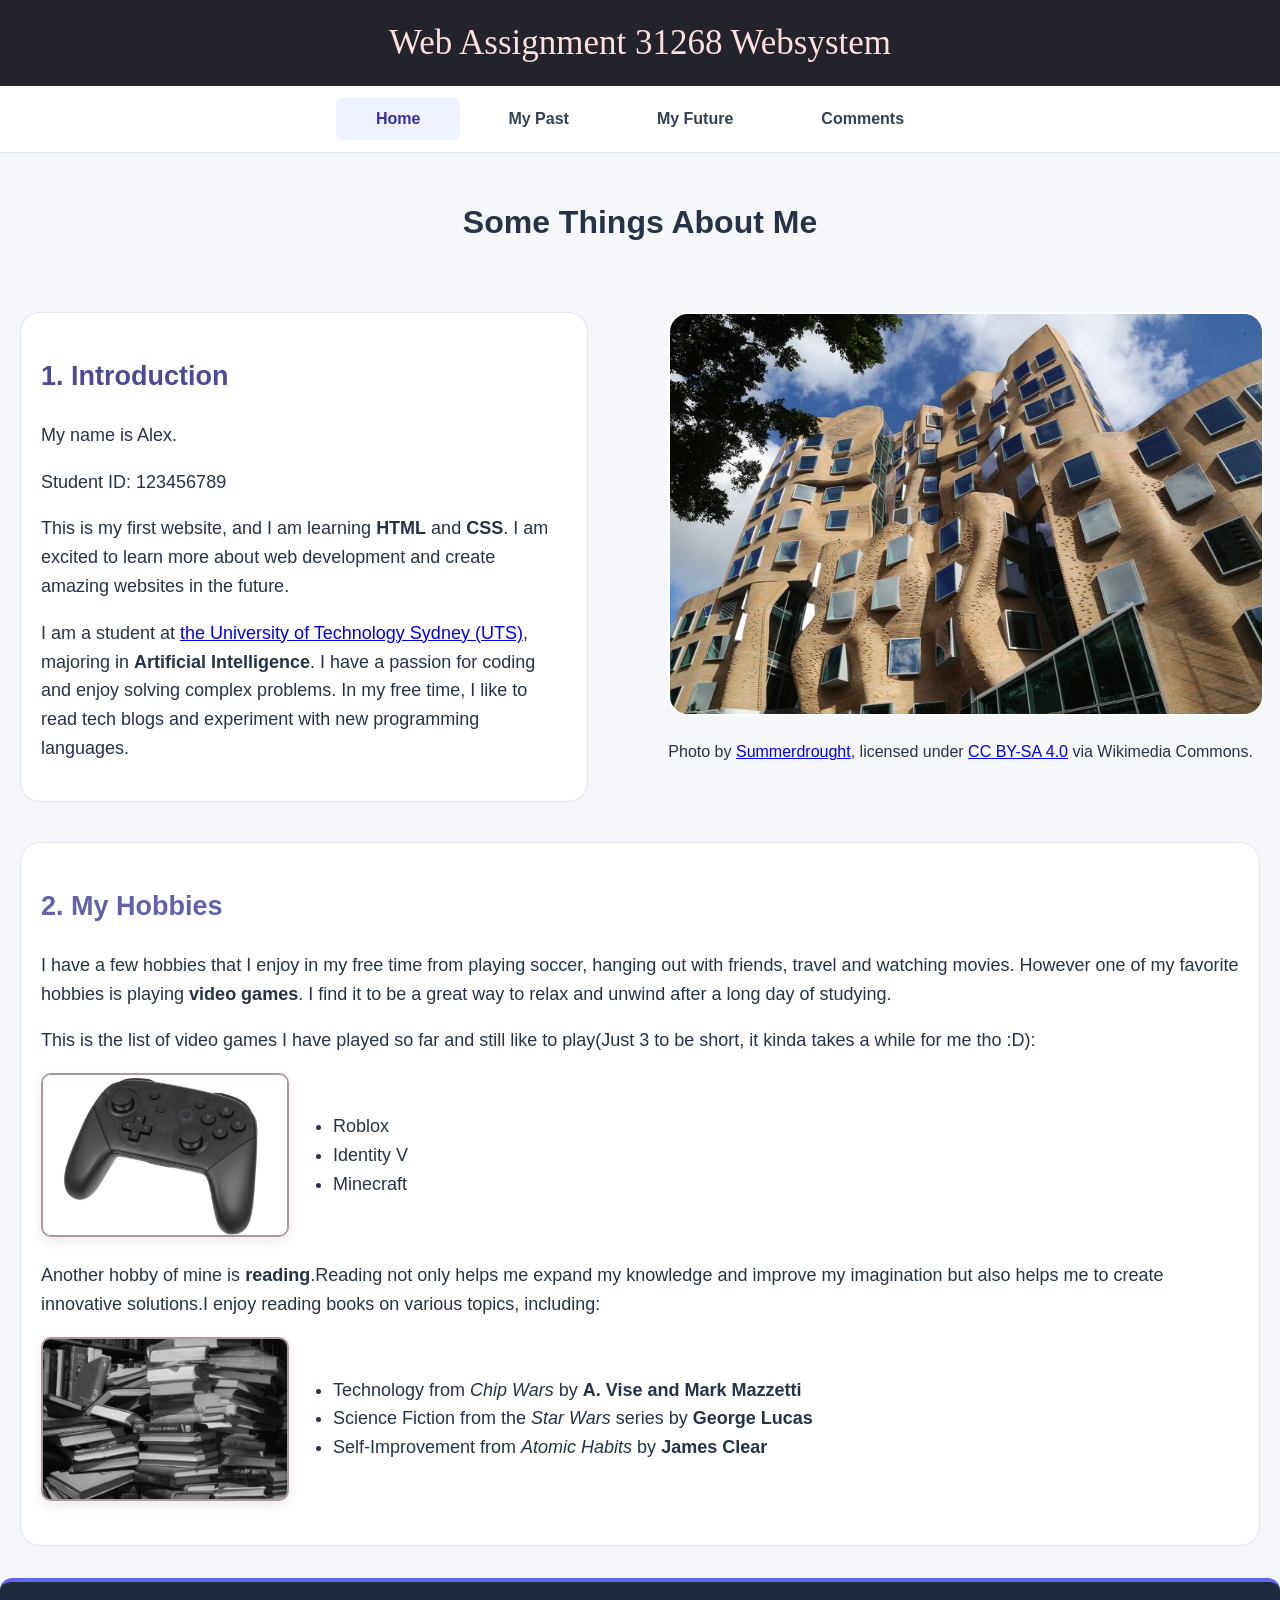
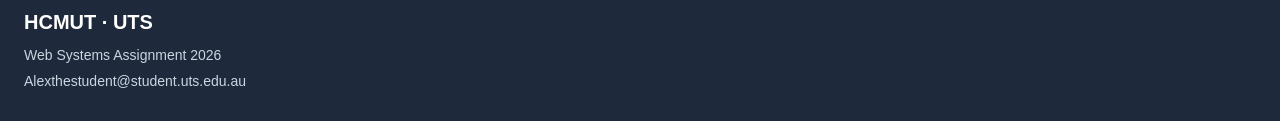
<file: index.html>
<!DOCTYPE html>
<html lang="en">

<head>
    <meta charset="UTF-8">
    <meta name="viewport" content="width=device-width, initial-scale=1.0">
    <link rel="stylesheet" href="websystems.css">
    <title>About Me | Alex</title>
</head>


<body>
    <header>Web Assignment 31268 Websystem</header>
    <nav>
        <a href="index.html" class="current-page">Home</a>
        <a href="past.html">My Past</a>
        <a href="future.html">My Future</a>
        <a href="comments.html">Comments</a>
    </nav>
    <main>
        <h1>Some Things About Me</h1>
        <div class="intro-layout">
            <section id="Introduction">
                <h2>1. Introduction</h2>
                <p>My name is Alex.</p>
                <p>Student ID: 123456789</p>
                <p>This is my first website, and I am learning <strong>HTML</strong> and <strong>CSS</strong>. I am
                    excited to learn more about web development and create amazing websites in the future.</p>
                <p>I am a student at <a href="https://www.uts.edu.au/" target="_blank" rel="noopener noreferrer">the
                        University of Technology Sydney (UTS)</a>, majoring in <strong>Artificial Intelligence</strong>.
                    I have a passion for coding and enjoy solving complex problems. In my free time, I like to read tech
                    blogs and experiment with new programming languages.</p>
            </section>
            <section id="image">
                <img src="image/uts-campus.jpg" width="480" height="320"
                    alt="Dr Chau Chak Wing Building at UTS">
                <p>Photo by <a
                        href="https://commons.wikimedia.org/wiki/File:Dr_Chau_Chak_Wing_Building_7906.jpg">Summerdrought</a>,
                    licensed under <a href="https://creativecommons.org/licenses/by-sa/4.0/">CC BY-SA 4.0</a> via
                    Wikimedia Commons.</p>
            </section>
        </div>
        <section id="hobbies">
            <h2>2. My Hobbies</h2>
            <p>I have a few hobbies that I enjoy in my free time from playing soccer, hanging out with friends, travel
                and watching movies. However one of my favorite hobbies is playing <strong>video games</strong>. I find
                it to be a great way to relax and unwind after a long day of studying.</p>
            <p> This is the list of video games I have played so far and still like to play(Just 3 to be short, it kinda
                takes a while for me tho :D):</p>
            <div class="hobby-list">
                <div class="hobby-image">
                    <img src="image/game-controller.jpg" width="300" height="233"
                        alt="Video game controller">
                </div>
                <ul>
                    <li>Roblox</li>
                    <li>Identity V</li>
                    <li>Minecraft</li>
                </ul>
            </div>
            <p>Another hobby of mine is <strong>reading</strong>.Reading not only helps me expand my knowledge and
                improve my imagination but also helps me to create innovative solutions.I enjoy reading books on various
                topics, including:</p>
            <div class="hobby-list">
                <div class="hobby-image">
                    <img src="image/books-stack.jpg" width="300" height="400"
                        alt="A stack of books">
                </div>
                <ul>
                    <li>Technology from <em>Chip Wars</em> by <strong>A. Vise and Mark Mazzetti</strong></li>
                    <li>Science Fiction from the <em>Star Wars</em> series by <strong>George Lucas</strong></li>
                    <li>Self-Improvement from <em>Atomic Habits</em> by <strong>James Clear</strong></li>
                </ul>
            </div>
        </section>
    </main>
    <footer id="footer">
        <h2>HCMUT · UTS</h2>
        <p>Web Systems Assignment 2026</p>
        <p>Alexthestudent@student.uts.edu.au</p>
    </footer>
</body>

</html>
</file>
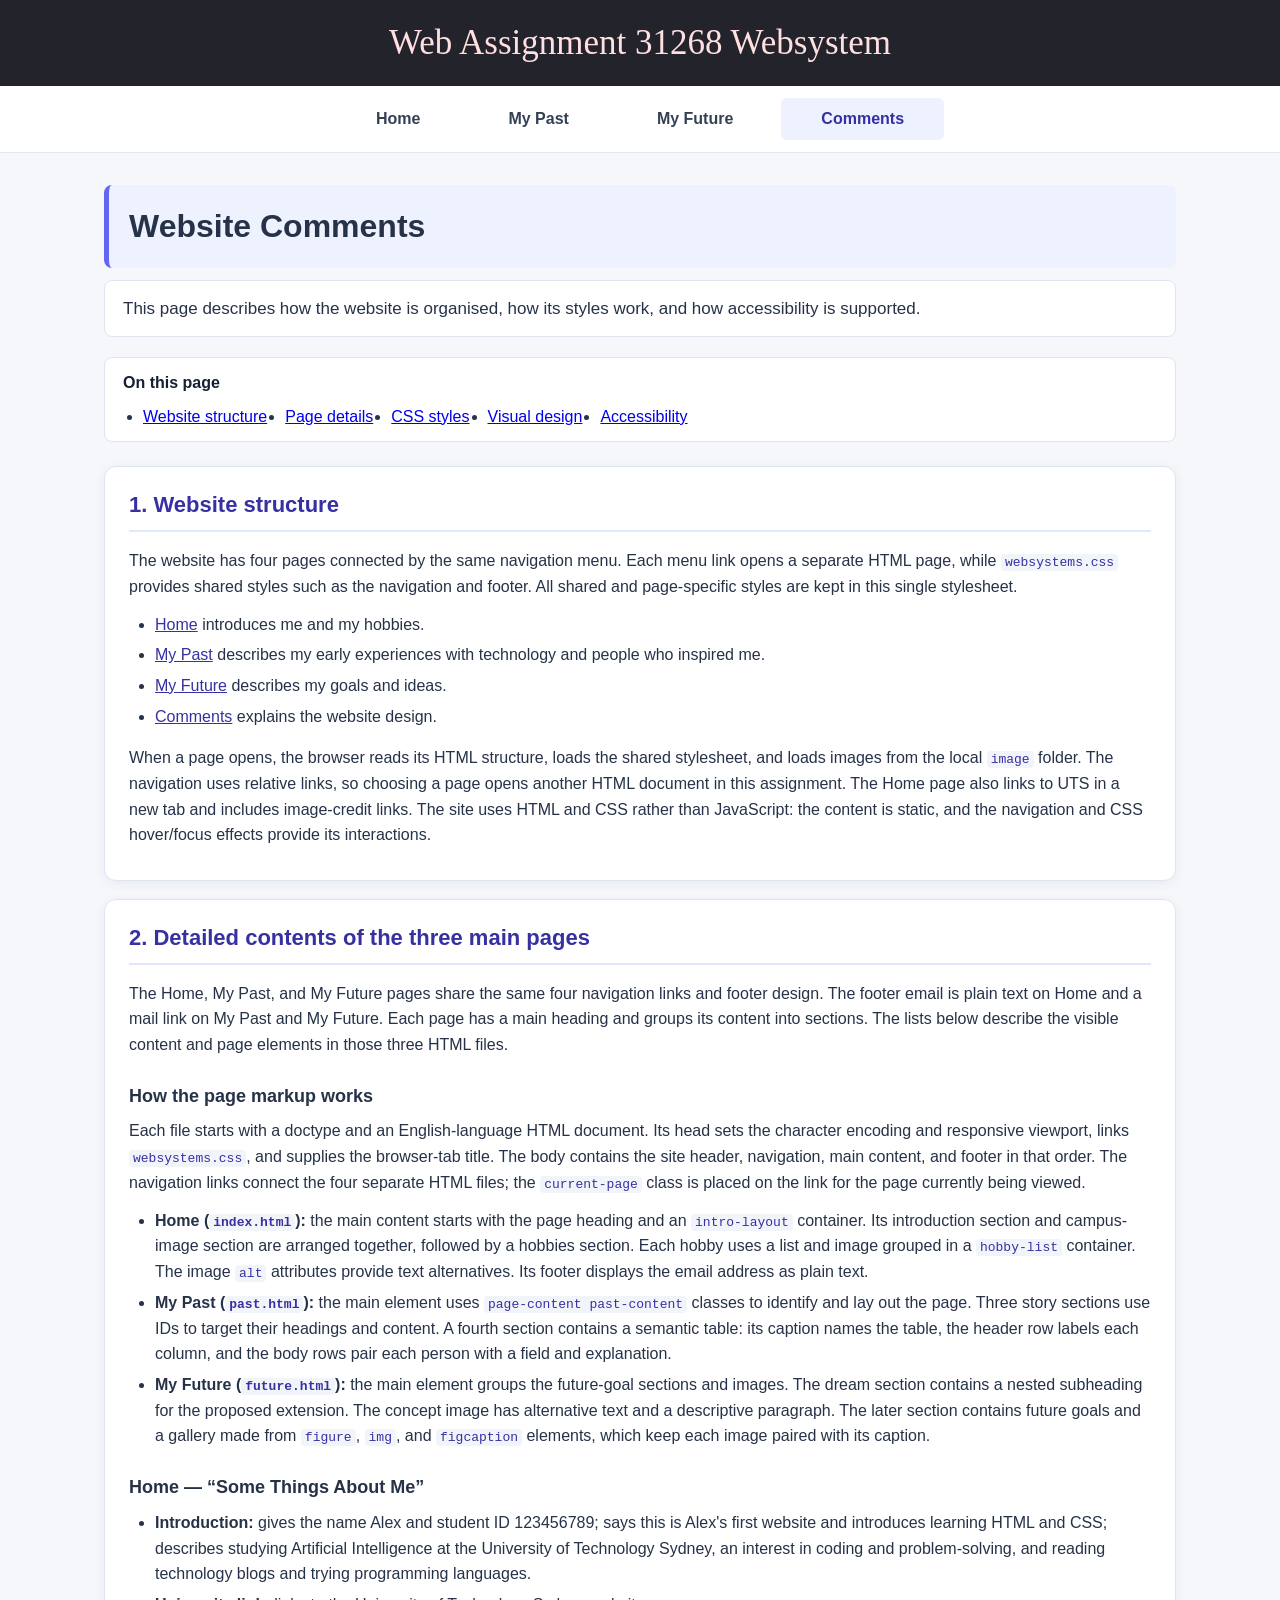
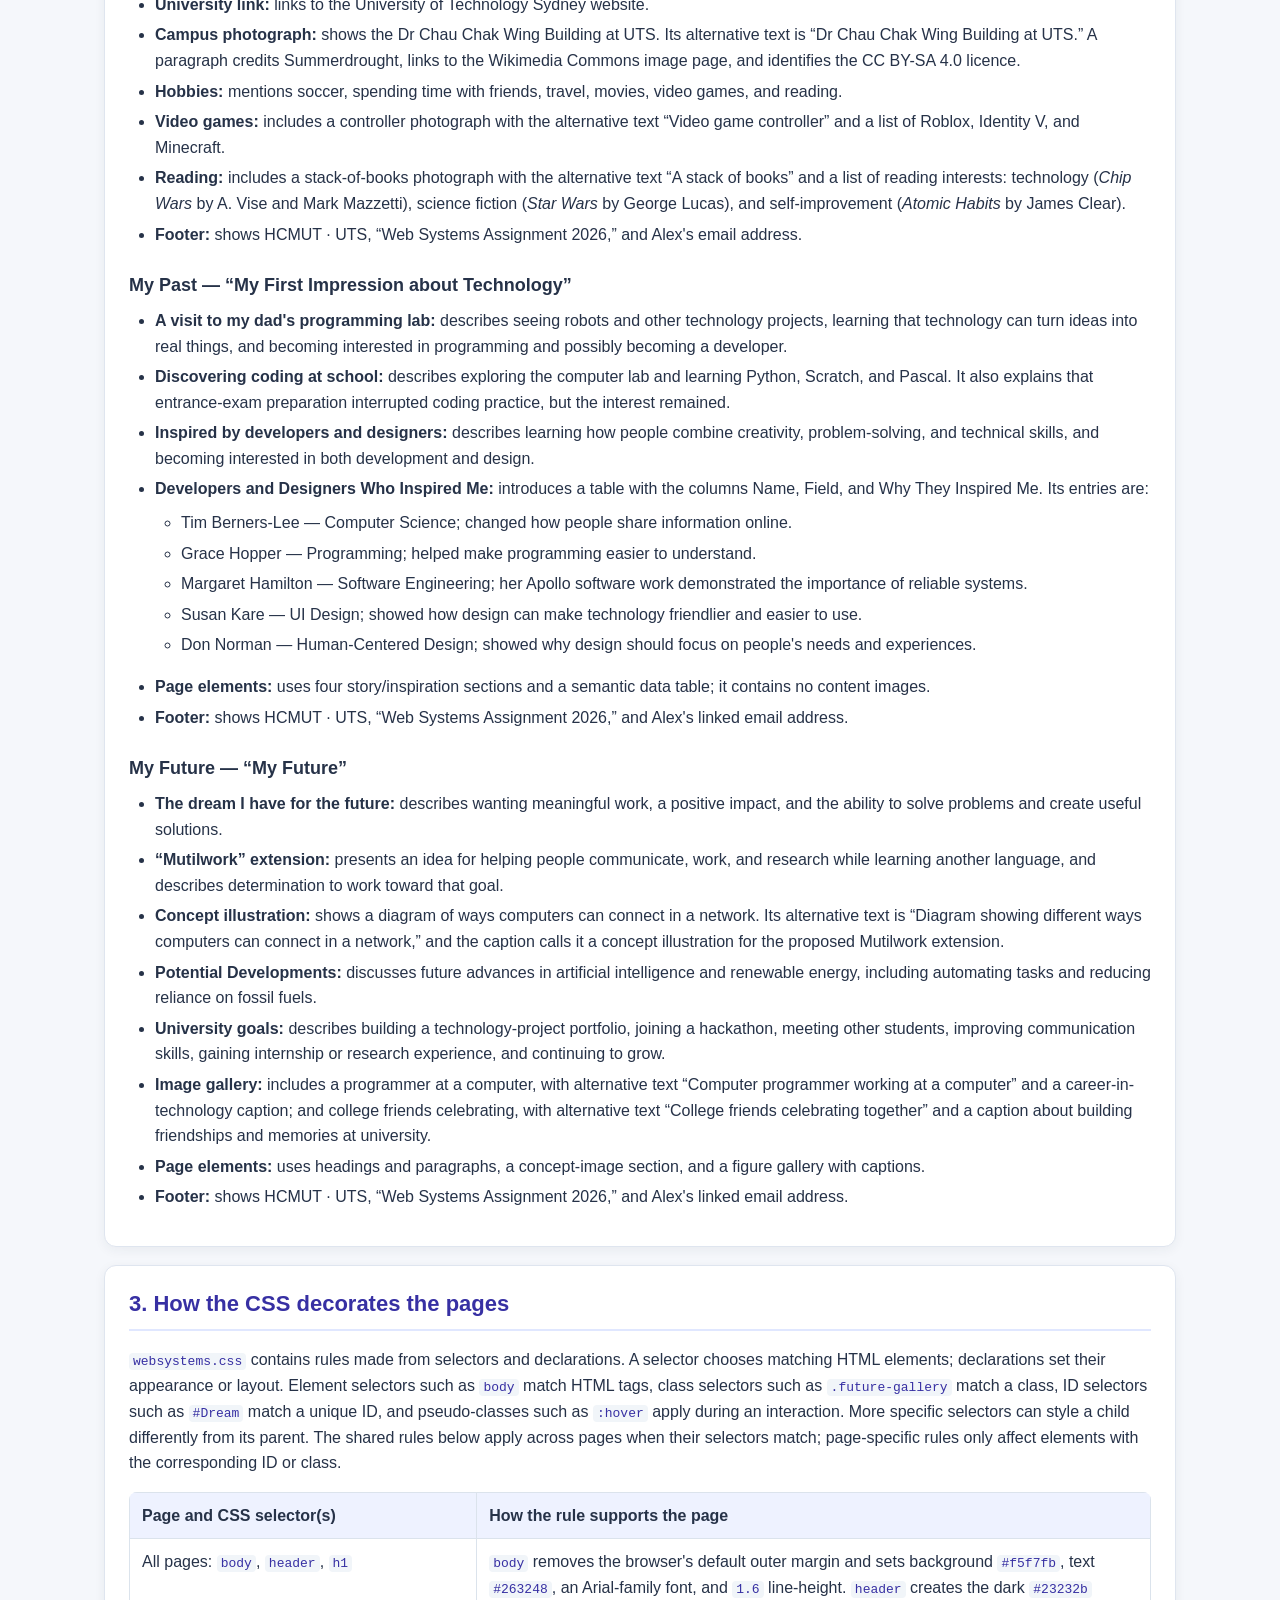
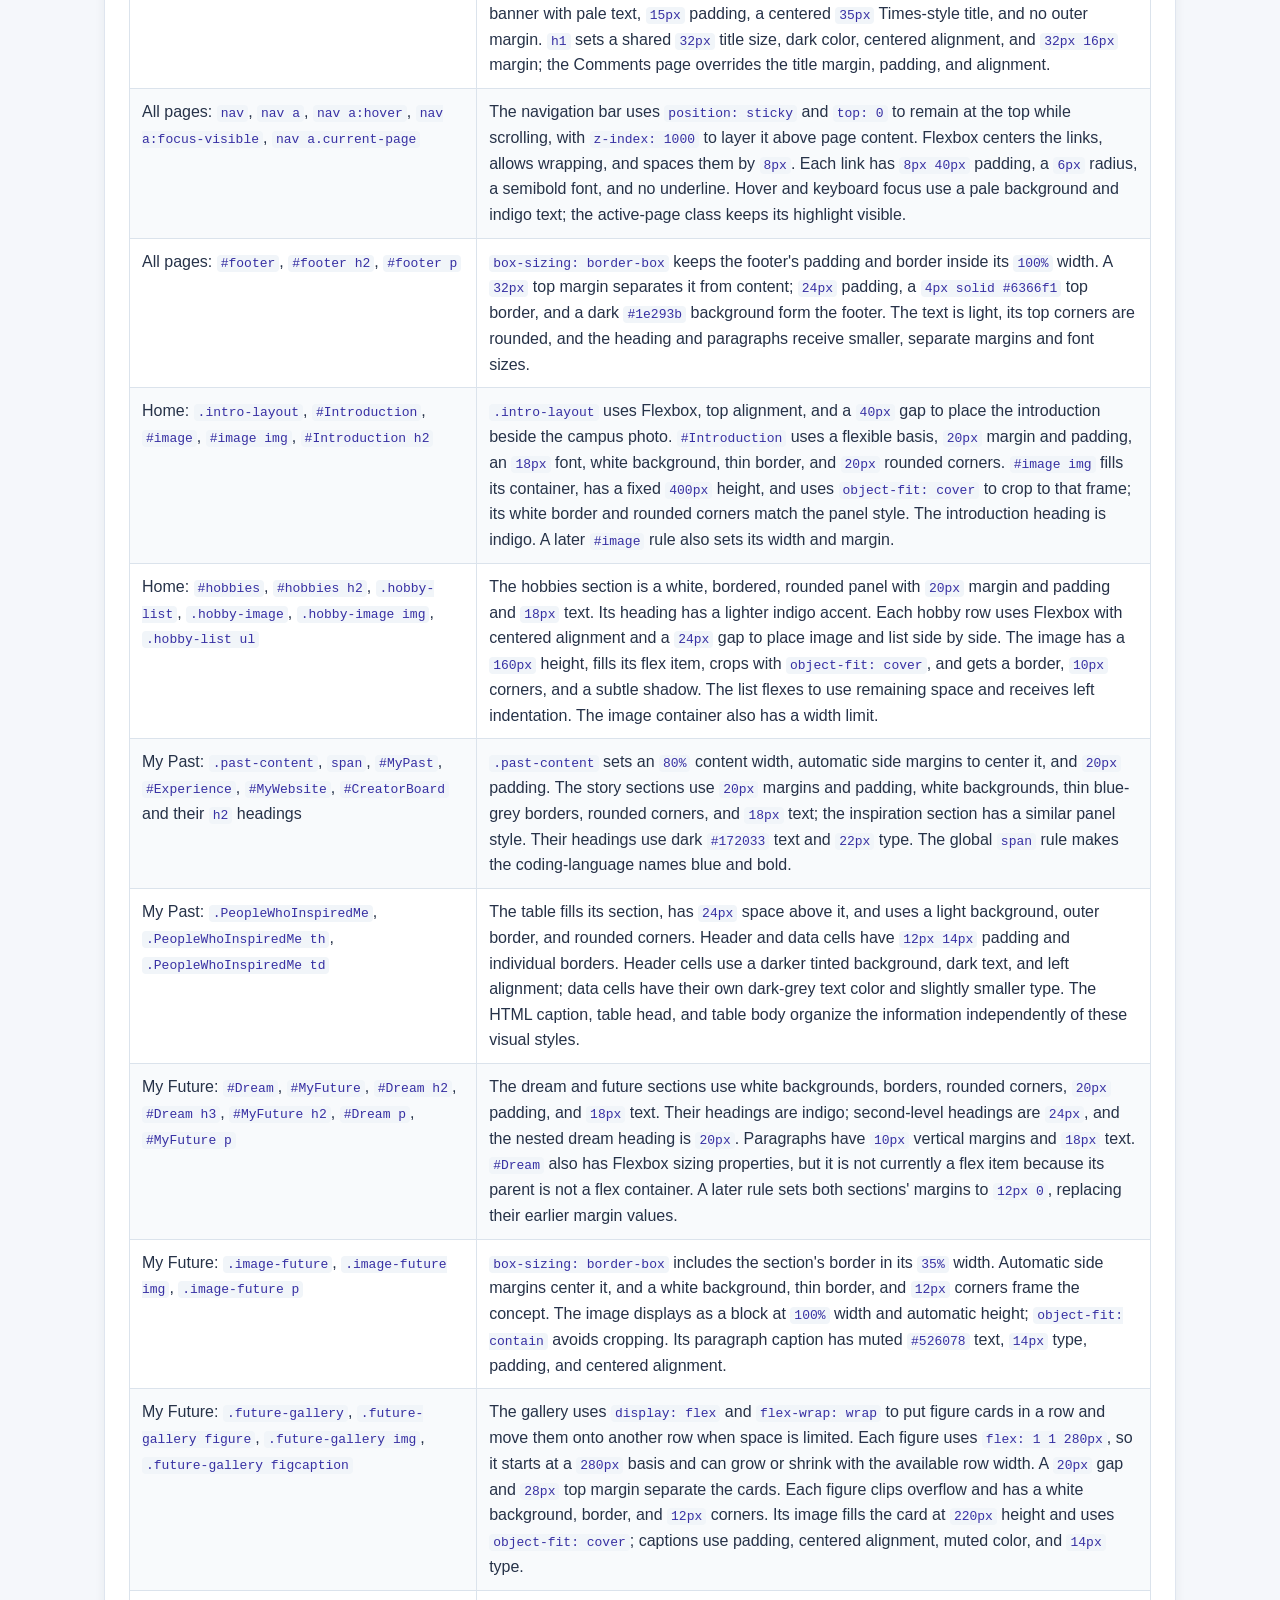
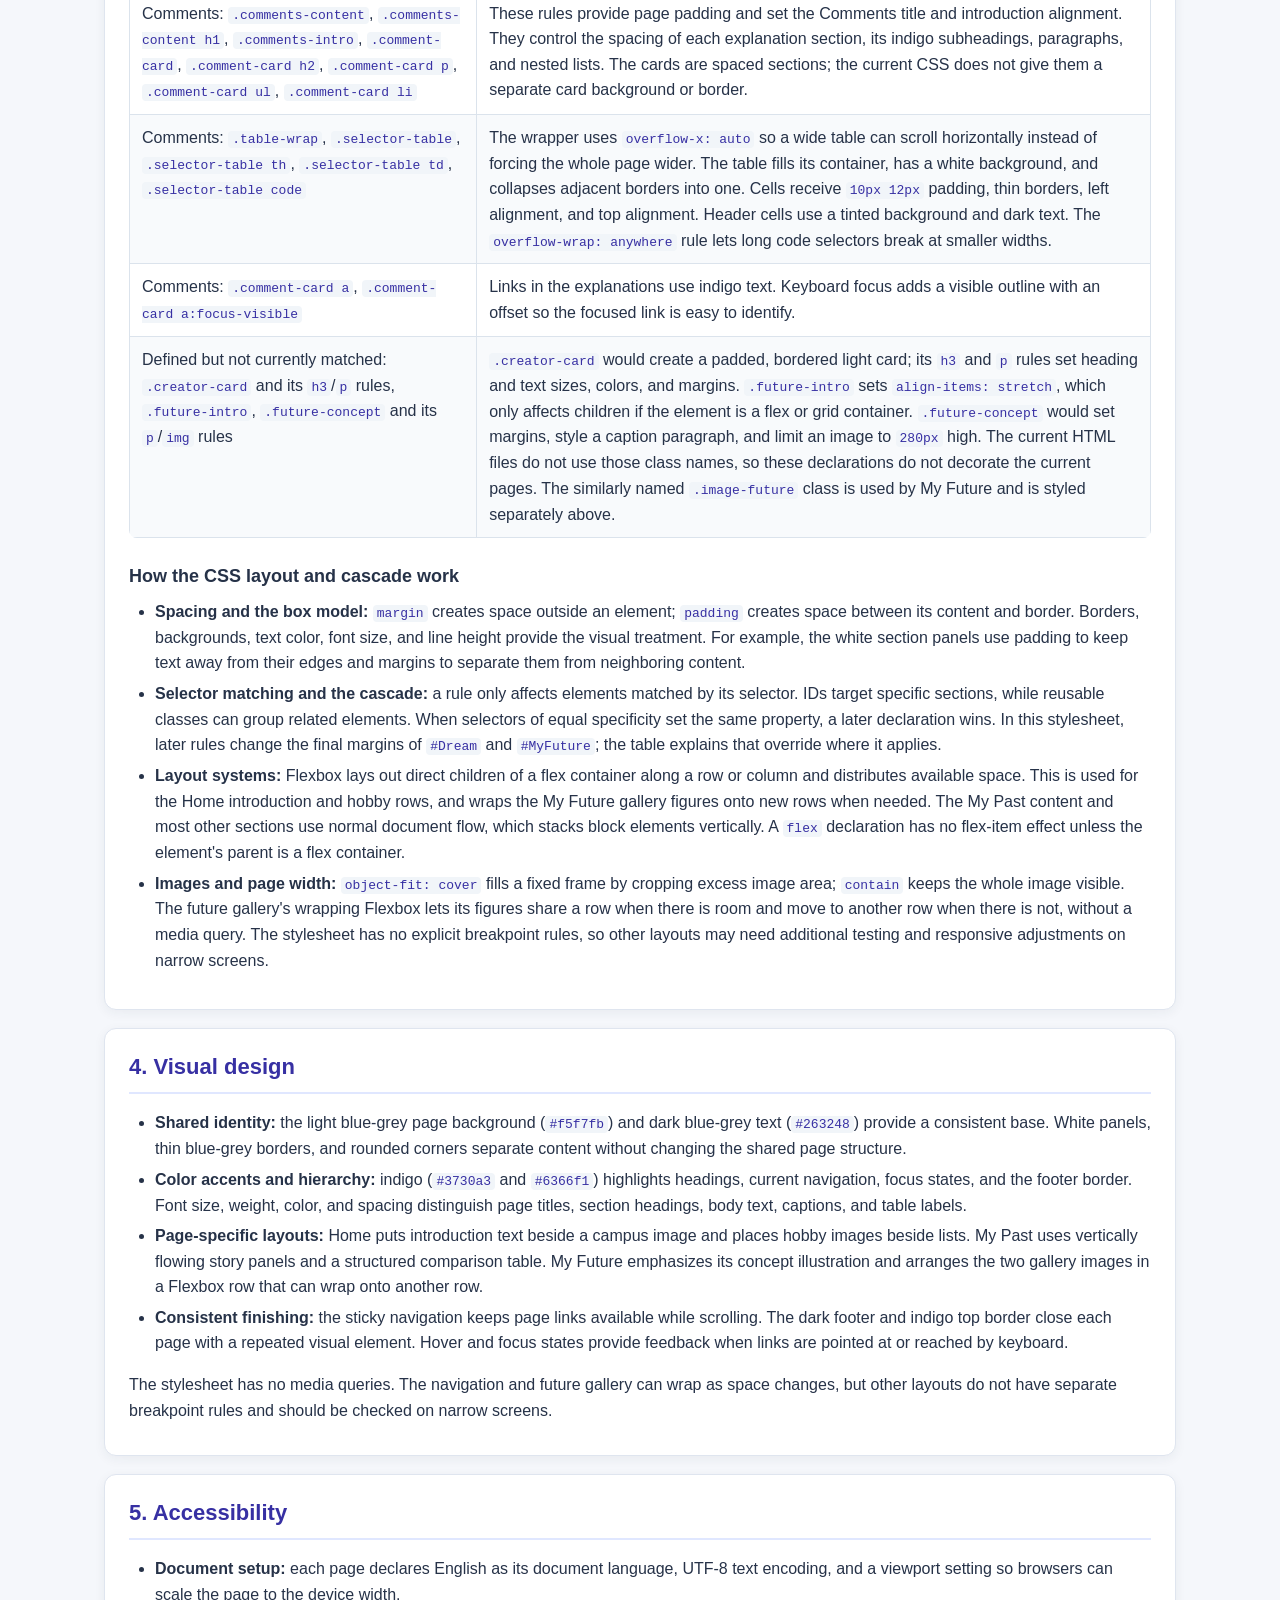
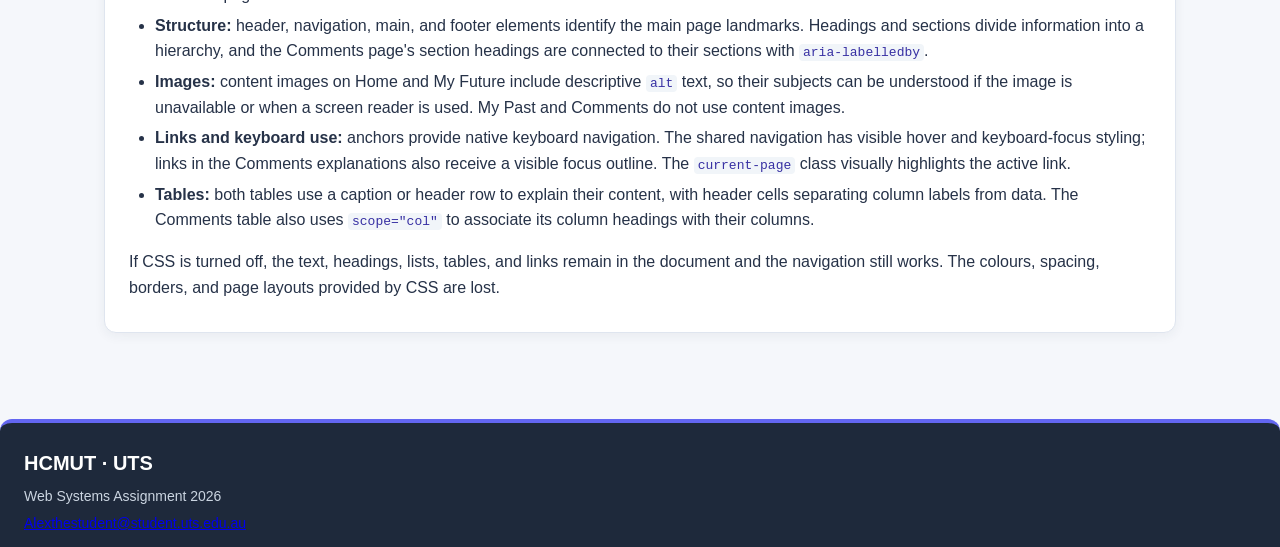
<file: comments.html>
<!DOCTYPE html>
<html lang="en">

<head>
    <meta charset="UTF-8">
    <meta name="viewport" content="width=device-width, initial-scale=1.0">
    <link rel="stylesheet" href="websystems.css">
    <title>Website Comments</title>
</head>

<body>
    <header>Web Assignment 31268 Websystem</header>
    <nav>
        <a href="index.html">Home</a>
        <a href="past.html">My Past</a>
        <a href="future.html">My Future</a>
        <a href="comments.html" class="current-page">Comments</a>
    </nav>

    <main class="comments-content">
        <h1>Website Comments</h1>
        <p class="comments-intro">This page describes how the website is organised, how its styles work, and how
            accessibility is supported.</p>

        <div class="comments-index">
            <p><strong>On this page</strong></p>
            <ul>
                <li><a href="#structure-heading">Website structure</a></li>
                <li><a href="#pages-heading">Page details</a></li>
                <li><a href="#styles-heading">CSS styles</a></li>
                <li><a href="#design-heading">Visual design</a></li>
                <li><a href="#accessibility-heading">Accessibility</a></li>
            </ul>
        </div>

        <section class="comment-card" aria-labelledby="structure-heading">
            <h2 id="structure-heading">1. Website structure</h2>
            <p>The website has four pages connected by the same navigation menu. Each menu link opens a separate HTML
                page, while <code>websystems.css</code> provides shared styles such as the navigation and footer.
                All shared and page-specific styles are kept in this single stylesheet.</p>
            <ul class="page-list">
                <li><a href="index.html">Home</a> introduces me and my hobbies.</li>
                <li><a href="past.html">My Past</a> describes my early experiences with technology and people who
                    inspired me.</li>
                <li><a href="future.html">My Future</a> describes my goals and ideas.</li>
                <li><a href="comments.html">Comments</a> explains the website design.</li>
            </ul>
            <p>When a page opens, the browser reads its HTML structure, loads the shared stylesheet, and loads
                images from the local <code>image</code> folder. The navigation uses relative links, so choosing
                a page opens another HTML document in this assignment. The Home page also links to UTS in a new
                tab and includes image-credit links. The site uses HTML and CSS rather than JavaScript: the
                content is static, and the navigation and CSS hover/focus effects provide its interactions.</p>
        </section>

        <section class="comment-card" aria-labelledby="pages-heading">
            <h2 id="pages-heading">2. Detailed contents of the three main pages</h2>
            <p>The Home, My Past, and My Future pages share the same four navigation links and footer design. The
                footer email is plain text on Home and a mail link on My Past and My Future. Each page has a main
                heading and groups its content into sections. The lists below describe the visible content and page
                elements in those three HTML files.</p>

            <h3>How the page markup works</h3>
            <p>Each file starts with a doctype and an English-language HTML document. Its head sets the character
                encoding and responsive viewport, links <code>websystems.css</code>, and supplies the browser-tab
                title. The body contains the site header, navigation, main content, and footer in that order. The
                navigation links connect the four separate HTML files; the <code>current-page</code> class is placed
                on the link for the page currently being viewed.</p>
            <ul>
                <li><strong>Home (<code>index.html</code>):</strong> the main content starts with the page heading and
                    an <code>intro-layout</code> container. Its introduction section and campus-image section are
                    arranged together, followed by a hobbies section. Each hobby uses a list and image grouped in a
                    <code>hobby-list</code> container. The image <code>alt</code> attributes provide text
                    alternatives. Its footer displays the email address as plain text.</li>
                <li><strong>My Past (<code>past.html</code>):</strong> the main element uses
                    <code>page-content past-content</code> classes to identify and lay out the page. Three story
                    sections use IDs to target their headings and content. A fourth section contains a semantic
                    table: its caption names the table, the header row labels each column, and the body rows pair
                    each person with a field and explanation.</li>
                <li><strong>My Future (<code>future.html</code>):</strong> the main element groups the future-goal
                    sections and images. The dream section contains a nested subheading for the proposed extension.
                    The concept image has alternative text and a descriptive paragraph. The later section contains
                    future goals and a gallery made from <code>figure</code>, <code>img</code>, and
                    <code>figcaption</code> elements, which keep each image paired with its caption.</li>
            </ul>

            <h3>Home — “Some Things About Me”</h3>
            <ul>
                <li><strong>Introduction:</strong> gives the name Alex and student ID 123456789; says this is Alex's
                    first website and introduces learning HTML and CSS; describes studying Artificial Intelligence
                    at the University of Technology Sydney, an interest in coding and problem-solving, and reading
                    technology blogs and trying programming languages.</li>
                <li><strong>University link:</strong> links to the University of Technology Sydney website.</li>
                <li><strong>Campus photograph:</strong> shows the Dr Chau Chak Wing Building at UTS. Its alternative
                    text is “Dr Chau Chak Wing Building at UTS.” A paragraph credits Summerdrought, links to the
                    Wikimedia Commons image page, and identifies the CC BY-SA 4.0 licence.</li>
                <li><strong>Hobbies:</strong> mentions soccer, spending time with friends, travel, movies, video
                    games, and reading.</li>
                <li><strong>Video games:</strong> includes a controller photograph with the alternative text “Video
                    game controller” and a list of Roblox, Identity V, and Minecraft.</li>
                <li><strong>Reading:</strong> includes a stack-of-books photograph with the alternative text “A stack
                    of books” and a list of reading interests: technology (<em>Chip Wars</em> by A. Vise and Mark
                    Mazzetti), science fiction (<em>Star Wars</em> by George Lucas), and self-improvement
                    (<em>Atomic Habits</em> by James Clear).</li>
                <li><strong>Footer:</strong> shows HCMUT · UTS, “Web Systems Assignment 2026,” and Alex's email
                    address.</li>
            </ul>

            <h3>My Past — “My First Impression about Technology”</h3>
            <ul>
                <li><strong>A visit to my dad's programming lab:</strong> describes seeing robots and other
                    technology projects, learning that technology can turn ideas into real things, and becoming
                    interested in programming and possibly becoming a developer.</li>
                <li><strong>Discovering coding at school:</strong> describes exploring the computer lab and learning
                    Python, Scratch, and Pascal. It also explains that entrance-exam preparation interrupted coding
                    practice, but the interest remained.</li>
                <li><strong>Inspired by developers and designers:</strong> describes learning how people combine
                    creativity, problem-solving, and technical skills, and becoming interested in both development
                    and design.</li>
                <li><strong>Developers and Designers Who Inspired Me:</strong> introduces a table with the columns
                    Name, Field, and Why They Inspired Me. Its entries are:
                    <ul>
                        <li>Tim Berners-Lee — Computer Science; changed how people share information online.</li>
                        <li>Grace Hopper — Programming; helped make programming easier to understand.</li>
                        <li>Margaret Hamilton — Software Engineering; her Apollo software work demonstrated the
                            importance of reliable systems.</li>
                        <li>Susan Kare — UI Design; showed how design can make technology friendlier and easier to
                            use.</li>
                        <li>Don Norman — Human-Centered Design; showed why design should focus on people's needs
                            and experiences.</li>
                    </ul>
                </li>
                <li><strong>Page elements:</strong> uses four story/inspiration sections and a semantic data table;
                    it contains no content images.</li>
                <li><strong>Footer:</strong> shows HCMUT · UTS, “Web Systems Assignment 2026,” and Alex's linked
                    email address.</li>
            </ul>

            <h3>My Future — “My Future”</h3>
            <ul>
                <li><strong>The dream I have for the future:</strong> describes wanting meaningful work, a positive
                    impact, and the ability to solve problems and create useful solutions.</li>
                <li><strong>“Mutilwork” extension:</strong> presents an idea for helping people communicate, work,
                    and research while learning another language, and describes determination to work toward that
                    goal.</li>
                <li><strong>Concept illustration:</strong> shows a diagram of ways computers can connect in a
                    network. Its alternative text is “Diagram showing different ways computers can connect in a
                    network,” and the caption calls it a concept illustration for the proposed Mutilwork extension.</li>
                <li><strong>Potential Developments:</strong> discusses future advances in artificial intelligence
                    and renewable energy, including automating tasks and reducing reliance on fossil fuels.</li>
                <li><strong>University goals:</strong> describes building a technology-project portfolio, joining a
                    hackathon, meeting other students, improving communication skills, gaining internship or
                    research experience, and continuing to grow.</li>
                <li><strong>Image gallery:</strong> includes a programmer at a computer, with alternative text
                    “Computer programmer working at a computer” and a career-in-technology caption; and college
                    friends celebrating, with alternative text “College friends celebrating together” and a caption
                    about building friendships and memories at university.</li>
                <li><strong>Page elements:</strong> uses headings and paragraphs, a concept-image section, and a
                    figure gallery with captions.</li>
                <li><strong>Footer:</strong> shows HCMUT · UTS, “Web Systems Assignment 2026,” and Alex's linked
                    email address.</li>
            </ul>
        </section>

        <section class="comment-card" aria-labelledby="styles-heading">
            <h2 id="styles-heading">3. How the CSS decorates the pages</h2>
            <p><code>websystems.css</code> contains rules made from selectors and declarations. A selector chooses
                matching HTML elements; declarations set their appearance or layout. Element selectors such as
                <code>body</code> match HTML tags, class selectors such as <code>.future-gallery</code> match a
                class, ID selectors such as <code>#Dream</code> match a unique ID, and pseudo-classes such as
                <code>:hover</code> apply during an interaction. More specific selectors can style a child differently
                from its parent. The shared rules below apply across pages when their selectors match; page-specific
                rules only affect elements with the corresponding ID or class.</p>
            <div class="table-wrap">
                <table class="selector-table">
                    <thead>
                        <tr>
                            <th scope="col">Page and CSS selector(s)</th>
                            <th scope="col">How the rule supports the page</th>
                        </tr>
                    </thead>
                    <tbody>
                        <tr>
                            <td>All pages: <code>body</code>, <code>header</code>, <code>h1</code></td>
                            <td><code>body</code> removes the browser's default outer margin and sets background
                                <code>#f5f7fb</code>, text <code>#263248</code>, an Arial-family font, and
                                <code>1.6</code> line-height. <code>header</code> creates the dark
                                <code>#23232b</code> banner with pale text, <code>15px</code> padding, a centered
                                <code>35px</code> Times-style title, and no outer margin. <code>h1</code> sets a
                                shared <code>32px</code> title size, dark color, centered alignment, and
                                <code>32px 16px</code> margin; the Comments page overrides the title margin,
                                padding, and alignment.</td>
                        </tr>
                        <tr>
                            <td>All pages: <code>nav</code>, <code>nav a</code>,
                                <code>nav a:hover</code>, <code>nav a:focus-visible</code>,
                                <code>nav a.current-page</code></td>
                            <td>The navigation bar uses <code>position: sticky</code> and <code>top: 0</code> to
                                remain at the top while scrolling, with <code>z-index: 1000</code> to layer it
                                above page content. Flexbox centers the links, allows wrapping, and spaces them by
                                <code>8px</code>. Each link has <code>8px 40px</code> padding, a
                                <code>6px</code> radius, a semibold font, and no underline. Hover and keyboard
                                focus use a pale background and indigo text; the active-page class keeps its
                                highlight visible.</td>
                        </tr>
                        <tr>
                            <td>All pages: <code>#footer</code>, <code>#footer h2</code>,
                                <code>#footer p</code></td>
                            <td><code>box-sizing: border-box</code> keeps the footer's padding and border inside
                                its <code>100%</code> width. A <code>32px</code> top margin separates it from
                                content; <code>24px</code> padding, a <code>4px solid #6366f1</code> top border,
                                and a dark <code>#1e293b</code> background form the footer. The text is light,
                                its top corners are rounded, and the heading and paragraphs receive smaller,
                                separate margins and font sizes.</td>
                        </tr>
                        <tr>
                            <td>Home: <code>.intro-layout</code>, <code>#Introduction</code>,
                                <code>#image</code>, <code>#image img</code>,
                                <code>#Introduction h2</code></td>
                            <td><code>.intro-layout</code> uses Flexbox, top alignment, and a <code>40px</code>
                                gap to place the introduction beside the campus photo. <code>#Introduction</code>
                                uses a flexible basis, <code>20px</code> margin and padding, an
                                <code>18px</code> font, white background, thin border, and <code>20px</code>
                                rounded corners. <code>#image img</code> fills its container, has a fixed
                                <code>400px</code> height, and uses <code>object-fit: cover</code> to crop to
                                that frame; its white border and rounded corners match the panel style. The
                                introduction heading is indigo. A later <code>#image</code> rule also sets its
                                width and margin.</td>
                        </tr>
                        <tr>
                            <td>Home: <code>#hobbies</code>, <code>#hobbies h2</code>,
                                <code>.hobby-list</code>, <code>.hobby-image</code>,
                                <code>.hobby-image img</code>, <code>.hobby-list ul</code></td>
                            <td>The hobbies section is a white, bordered, rounded panel with
                                <code>20px</code> margin and padding and <code>18px</code> text. Its heading has
                                a lighter indigo accent. Each hobby row uses Flexbox with centered alignment and
                                a <code>24px</code> gap to place image and list side by side. The image has a
                                <code>160px</code> height, fills its flex item, crops with
                                <code>object-fit: cover</code>, and gets a border, <code>10px</code> corners,
                                and a subtle shadow. The list flexes to use remaining space and receives left
                                indentation. The image container also has a width limit.</td>
                        </tr>
                        <tr>
                            <td>My Past: <code>.past-content</code>, <code>span</code>,
                                <code>#MyPast</code>, <code>#Experience</code>, <code>#MyWebsite</code>,
                                <code>#CreatorBoard</code> and their <code>h2</code> headings</td>
                            <td><code>.past-content</code> sets an <code>80%</code> content width, automatic
                                side margins to center it, and <code>20px</code> padding. The story sections use
                                <code>20px</code> margins and padding, white backgrounds, thin blue-grey borders,
                                rounded corners, and <code>18px</code> text; the inspiration section has a similar
                                panel style. Their headings use dark <code>#172033</code> text and
                                <code>22px</code> type. The global <code>span</code> rule makes the coding-language
                                names blue and bold.</td>
                        </tr>
                        <tr>
                            <td>My Past: <code>.PeopleWhoInspiredMe</code>,
                                <code>.PeopleWhoInspiredMe th</code>, <code>.PeopleWhoInspiredMe td</code></td>
                            <td>The table fills its section, has <code>24px</code> space above it, and uses a
                                light background, outer border, and rounded corners. Header and data cells have
                                <code>12px 14px</code> padding and individual borders. Header cells use a darker
                                tinted background, dark text, and left alignment; data cells have their own
                                dark-grey text color and slightly smaller type. The HTML caption, table head,
                                and table body organize the information independently of these visual styles.</td>
                        </tr>
                        <tr>
                            <td>My Future: <code>#Dream</code>, <code>#MyFuture</code>,
                                <code>#Dream h2</code>, <code>#Dream h3</code>,
                                <code>#MyFuture h2</code>, <code>#Dream p</code>, <code>#MyFuture p</code></td>
                            <td>The dream and future sections use white backgrounds, borders, rounded corners,
                                <code>20px</code> padding, and <code>18px</code> text. Their headings are indigo;
                                second-level headings are <code>24px</code>, and the nested dream heading is
                                <code>20px</code>. Paragraphs have <code>10px</code> vertical margins and
                                <code>18px</code> text. <code>#Dream</code> also has Flexbox sizing properties,
                                but it is not currently a flex item because its parent is not a flex container.
                                A later rule sets both sections' margins to <code>12px 0</code>, replacing their
                                earlier margin values.</td>
                        </tr>
                        <tr>
                            <td>My Future: <code>.image-future</code>,
                                <code>.image-future img</code>, <code>.image-future p</code></td>
                            <td><code>box-sizing: border-box</code> includes the section's border in its
                                <code>35%</code> width. Automatic side margins center it, and a white
                                background, thin border, and <code>12px</code> corners frame the concept. The
                                image displays as a block at <code>100%</code> width and automatic height;
                                <code>object-fit: contain</code> avoids cropping. Its paragraph caption has
                                muted <code>#526078</code> text, <code>14px</code> type, padding, and centered
                                alignment.</td>
                        </tr>
                        <tr>
                            <td>My Future: <code>.future-gallery</code>,
                                <code>.future-gallery figure</code>, <code>.future-gallery img</code>,
                                <code>.future-gallery figcaption</code></td>
                            <td>The gallery uses <code>display: flex</code> and
                                <code>flex-wrap: wrap</code> to put figure cards in a row and move them onto
                                another row when space is limited. Each figure uses
                                <code>flex: 1 1 280px</code>, so it starts at a <code>280px</code> basis and
                                can grow or shrink with the available row width. A <code>20px</code> gap and
                                <code>28px</code> top margin separate the cards. Each figure clips overflow and
                                has a white background, border, and <code>12px</code> corners. Its image fills
                                the card at <code>220px</code> height and uses <code>object-fit: cover</code>;
                                captions use padding, centered alignment, muted color, and <code>14px</code>
                                type.</td>
                        </tr>
                        <tr>
                            <td>Comments: <code>.comments-content</code>, <code>.comments-content h1</code>,
                                <code>.comments-intro</code>, <code>.comment-card</code>,
                                <code>.comment-card h2</code>, <code>.comment-card p</code>,
                                <code>.comment-card ul</code>, <code>.comment-card li</code></td>
                            <td>These rules provide page padding and set the Comments title and introduction
                                alignment. They control the spacing of each explanation section, its indigo
                                subheadings, paragraphs, and nested lists. The cards are spaced sections; the
                                current CSS does not give them a separate card background or border.</td>
                        </tr>
                        <tr>
                            <td>Comments: <code>.table-wrap</code>, <code>.selector-table</code>,
                                <code>.selector-table th</code>, <code>.selector-table td</code>,
                                <code>.selector-table code</code></td>
                            <td>The wrapper uses <code>overflow-x: auto</code> so a wide table can scroll
                                horizontally instead of forcing the whole page wider. The table fills its
                                container, has a white background, and collapses adjacent borders into one.
                                Cells receive <code>10px 12px</code> padding, thin borders, left alignment, and
                                top alignment. Header cells use a tinted background and dark text. The
                                <code>overflow-wrap: anywhere</code> rule lets long code selectors break at
                                smaller widths.</td>
                        </tr>
                        <tr>
                            <td>Comments: <code>.comment-card a</code>,
                                <code>.comment-card a:focus-visible</code></td>
                            <td>Links in the explanations use indigo text. Keyboard focus adds a visible outline
                                with an offset so the focused link is easy to identify.</td>
                        </tr>
                        <tr>
                            <td>Defined but not currently matched: <code>.creator-card</code> and its
                                <code>h3</code>/<code>p</code> rules, <code>.future-intro</code>,
                                <code>.future-concept</code> and its <code>p</code>/<code>img</code> rules</td>
                            <td><code>.creator-card</code> would create a padded, bordered light card; its
                                <code>h3</code> and <code>p</code> rules set heading and text sizes, colors, and
                                margins. <code>.future-intro</code> sets <code>align-items: stretch</code>, which
                                only affects children if the element is a flex or grid container.
                                <code>.future-concept</code> would set margins, style a caption paragraph, and
                                limit an image to <code>280px</code> high. The current HTML files do not use
                                those class names, so these declarations do not decorate the current pages.
                                The similarly named <code>.image-future</code> class is used by My Future and
                                is styled separately above.</td>
                        </tr>
                    </tbody>
                </table>
            </div>
            <h3>How the CSS layout and cascade work</h3>
            <ul>
                <li><strong>Spacing and the box model:</strong> <code>margin</code> creates space outside an
                    element; <code>padding</code> creates space between its content and border. Borders,
                    backgrounds, text color, font size, and line height provide the visual treatment. For
                    example, the white section panels use padding to keep text away from their edges and margins
                    to separate them from neighboring content.</li>
                <li><strong>Selector matching and the cascade:</strong> a rule only affects elements matched by
                    its selector. IDs target specific sections, while reusable classes can group related
                    elements. When selectors of equal specificity set the same property, a later declaration
                    wins. In this stylesheet, later rules change the final margins of <code>#Dream</code> and
                    <code>#MyFuture</code>; the table explains that override where it applies.</li>
                <li><strong>Layout systems:</strong> Flexbox lays out direct children of a flex container along
                    a row or column and distributes available space. This is used for the Home introduction and
                    hobby rows, and wraps the My Future gallery figures onto new rows when needed. The My Past
                    content and most other sections use normal document flow, which stacks block elements
                    vertically. A <code>flex</code> declaration has no flex-item effect unless the element's
                    parent is a flex container.</li>
                <li><strong>Images and page width:</strong> <code>object-fit: cover</code> fills a fixed frame
                    by cropping excess image area; <code>contain</code> keeps the whole image visible. The
                    future gallery's wrapping Flexbox lets its figures share a row when there is room and move
                    to another row when there is not, without a media query. The stylesheet has no explicit
                    breakpoint rules, so other layouts may need additional testing and responsive adjustments
                    on narrow screens.</li>
            </ul>
        </section>

        <section class="comment-card" aria-labelledby="design-heading">
            <h2 id="design-heading">4. Visual design</h2>
            <ul>
                <li><strong>Shared identity:</strong> the light blue-grey page background
                    (<code>#f5f7fb</code>) and dark blue-grey text (<code>#263248</code>) provide a consistent
                    base. White panels, thin blue-grey borders, and rounded corners separate content without
                    changing the shared page structure.</li>
                <li><strong>Color accents and hierarchy:</strong> indigo (<code>#3730a3</code> and
                    <code>#6366f1</code>) highlights headings, current navigation, focus states, and the footer
                    border. Font size, weight, color, and spacing distinguish page titles, section headings,
                    body text, captions, and table labels.</li>
                <li><strong>Page-specific layouts:</strong> Home puts introduction text beside a campus image
                    and places hobby images beside lists. My Past uses vertically flowing story panels and a
                    structured comparison table. My Future emphasizes its concept illustration and arranges
                    the two gallery images in a Flexbox row that can wrap onto another row.</li>
                <li><strong>Consistent finishing:</strong> the sticky navigation keeps page links available
                    while scrolling. The dark footer and indigo top border close each page with a repeated
                    visual element. Hover and focus states provide feedback when links are pointed at or
                    reached by keyboard.</li>
            </ul>
            <p>The stylesheet has no media queries. The navigation and future gallery can wrap as space changes,
                but other layouts do not have separate breakpoint rules and should be checked on narrow screens.</p>
        </section>

        <section class="comment-card" aria-labelledby="accessibility-heading">
            <h2 id="accessibility-heading">5. Accessibility</h2>
            <ul>
                <li><strong>Document setup:</strong> each page declares English as its document language, UTF-8
                    text encoding, and a viewport setting so browsers can scale the page to the device width.</li>
                <li><strong>Structure:</strong> header, navigation, main, and footer elements identify the main
                    page landmarks. Headings and sections divide information into a hierarchy, and the Comments
                    page's section headings are connected to their sections with <code>aria-labelledby</code>.</li>
                <li><strong>Images:</strong> content images on Home and My Future include descriptive
                    <code>alt</code> text, so their subjects can be understood if the image is unavailable or
                    when a screen reader is used. My Past and Comments do not use content images.</li>
                <li><strong>Links and keyboard use:</strong> anchors provide native keyboard navigation. The
                    shared navigation has visible hover and keyboard-focus styling; links in the Comments
                    explanations also receive a visible focus outline. The <code>current-page</code> class
                    visually highlights the active link.</li>
                <li><strong>Tables:</strong> both tables use a caption or header row to explain their content,
                    with header cells separating column labels from data. The Comments table also uses
                    <code>scope="col"</code> to associate its column headings with their columns.</li>
            </ul>
            <p>If CSS is turned off, the text, headings, lists, tables, and links remain in the document and the
                navigation still works. The colours, spacing, borders, and page layouts provided by CSS are lost.</p>
        </section>
    </main>
    <footer id="footer">
        <h2>HCMUT · UTS</h2>
        <p>Web Systems Assignment 2026</p>
        <p><a href="mailto:Alexthestudent@student.uts.edu.au">Alexthestudent@student.uts.edu.au</a></p>
    </footer>
</body>

</html>
</file>
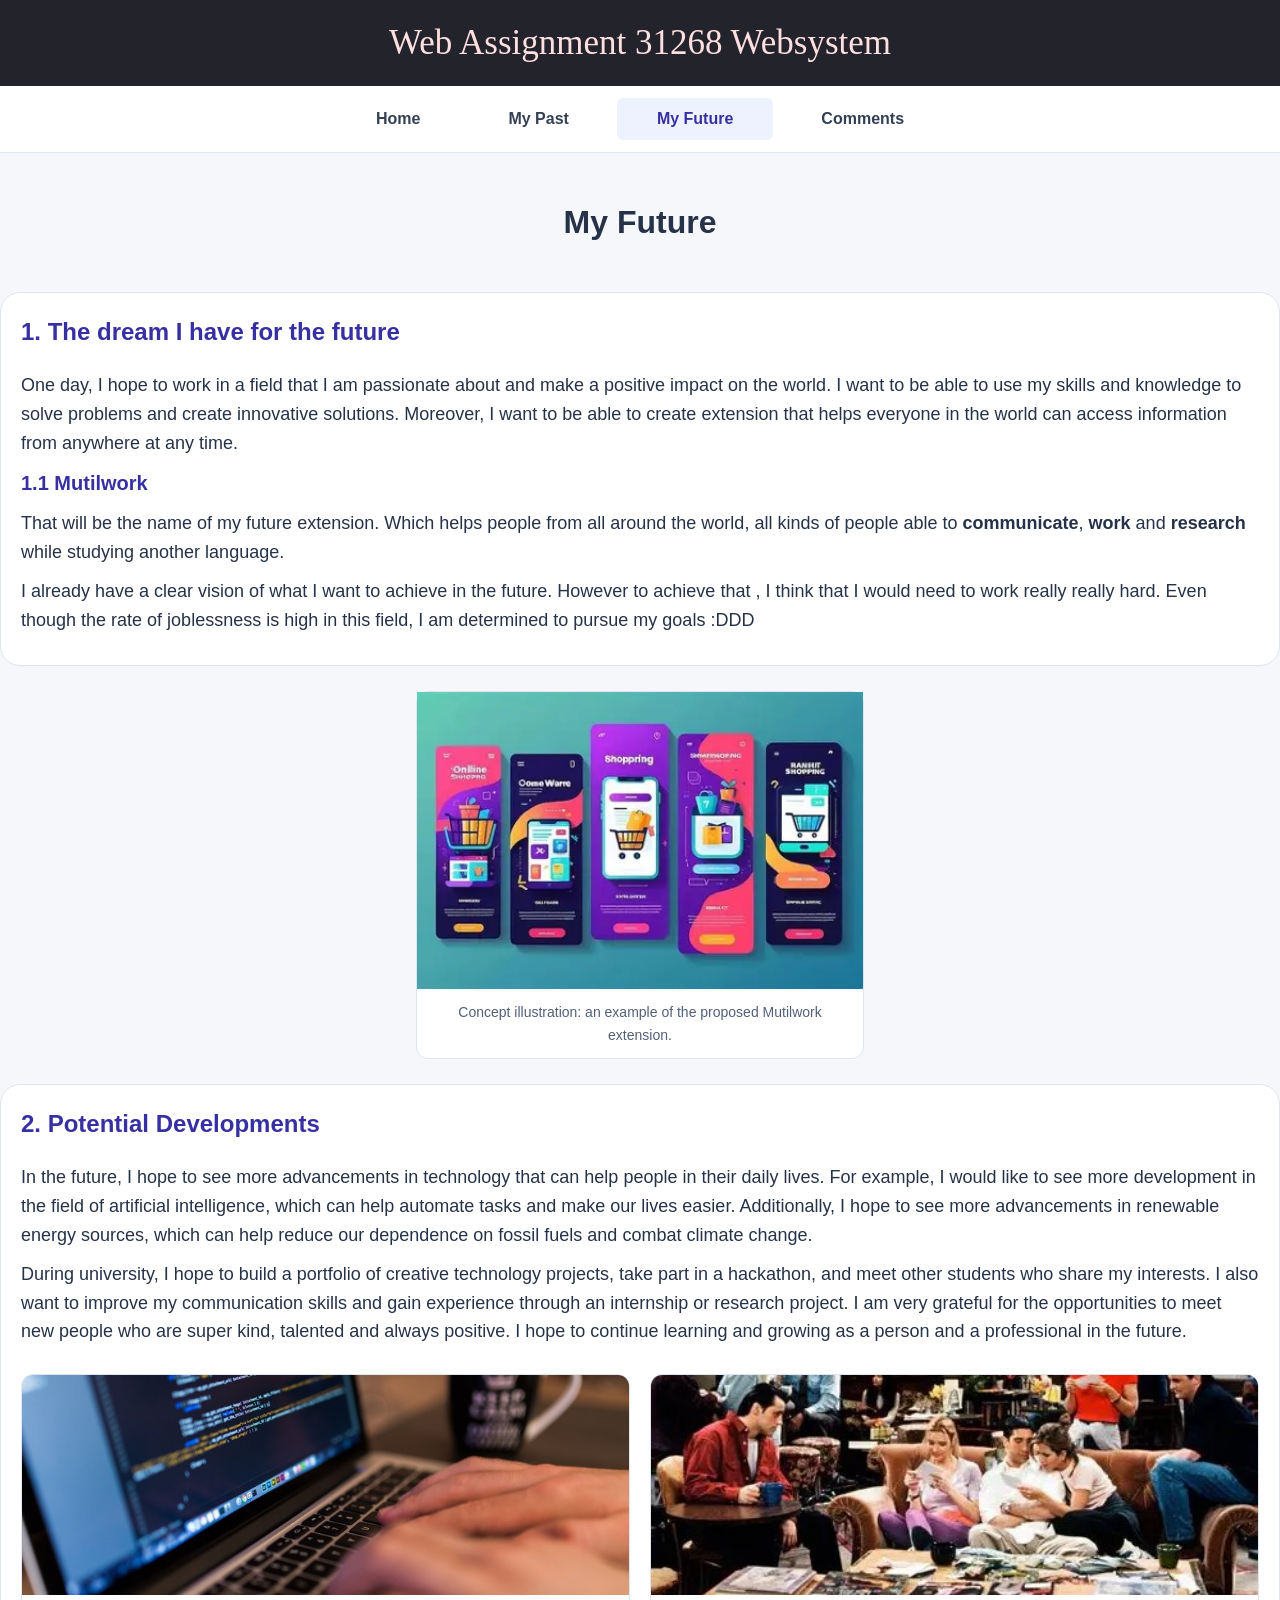
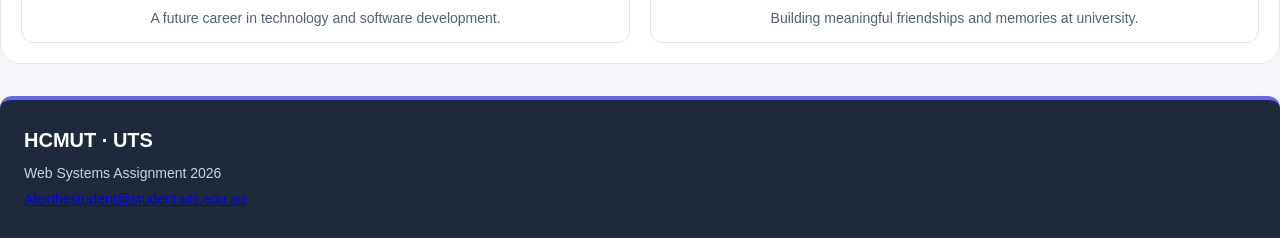
<file: future.html>
<!DOCTYPE html>
<html lang="en">
    <head>
        <meta charset="UTF-8">
        <meta name="viewport" content="width=device-width, initial-scale=1.0">
        <link rel="stylesheet" href="websystems.css">
        <title>My Future</title>
    </head>
    <body>
        <header>Web Assignment 31268 Websystem</header>
        <nav>
            <a href="index.html">Home</a>
            <a href="past.html">My Past</a>
            <a href="future.html" class="current-page">My Future</a>
            <a href="comments.html">Comments</a>
        </nav>
        <main class="future-content">
            <h1>My Future</h1>
            <section id="Dream">
                <h2>1. The dream I have for the future</h2>
                <p>One day, I hope to work in a field that I am passionate about and make a positive impact on the world. I want to be able to use my skills and knowledge to solve problems and create innovative solutions. Moreover, I want to be able to create extension that helps everyone in the world can access information from anywhere at any time.</p>
                <h3>1.1 Mutilwork</h3>
                <p>That will be the name of my future extension. Which helps people from all around the world, all kinds of people able to <strong>communicate</strong>, <strong>work</strong> and <strong>research</strong> while studying another language.</p>
                <p> I already have a clear vision of what I want to achieve in the future. However to achieve that , I think that I would need to work really really hard. Even though the rate of joblessness is high in this field, I am determined to pursue my goals :DDD </p>
            </section>
            <section class="image-future" >
                    <img src="image/network-diagram.webp" width="418" height="279" alt="Diagram showing different ways computers can connect in a network">
                    <p>Concept illustration: an example of the proposed Mutilwork extension.</p>
            </section>
            <section id="MyFuture">
                <h2>2. Potential Developments</h2>
                <p>In the future, I hope to see more advancements in technology that can help people in their daily lives. For example, I would like to see more development in the field of artificial intelligence, which can help automate tasks and make our lives easier.
                Additionally, I hope to see more advancements in renewable energy sources, which can help reduce our dependence on fossil fuels and combat climate change.</p>
                <p> During university, I hope to build a portfolio of creative technology projects, take part in a hackathon, and meet other students who share my interests. I also want to improve my communication skills and gain experience through an internship or research project. I am very grateful for the opportunities to meet new people who are super kind, talented and always positive. I hope to continue learning and growing as a person and a professional in the future.</p>
                <div class="future-gallery">
                    <figure>
                        <img src="image/programmer.jpg" width="480" height="320" alt="Computer programmer working at a computer">
                        <figcaption>A future career in technology and software development.</figcaption>
                    </figure>
                    <figure>
                        <img src="image/university-friends.jpg" width="474" height="229" alt="College friends celebrating together">
                        <figcaption>Building meaningful friendships and memories at university.</figcaption>
                    </figure>
                </div>
            </section>

        </main>
        <footer id="footer">
            <h2>HCMUT · UTS</h2>
            <p>Web Systems Assignment 2026</p>
            <p><a href="mailto:Alexthestudent@student.uts.edu.au">Alexthestudent@student.uts.edu.au</a></p>
        </footer>
    </body>
</html>
</file>
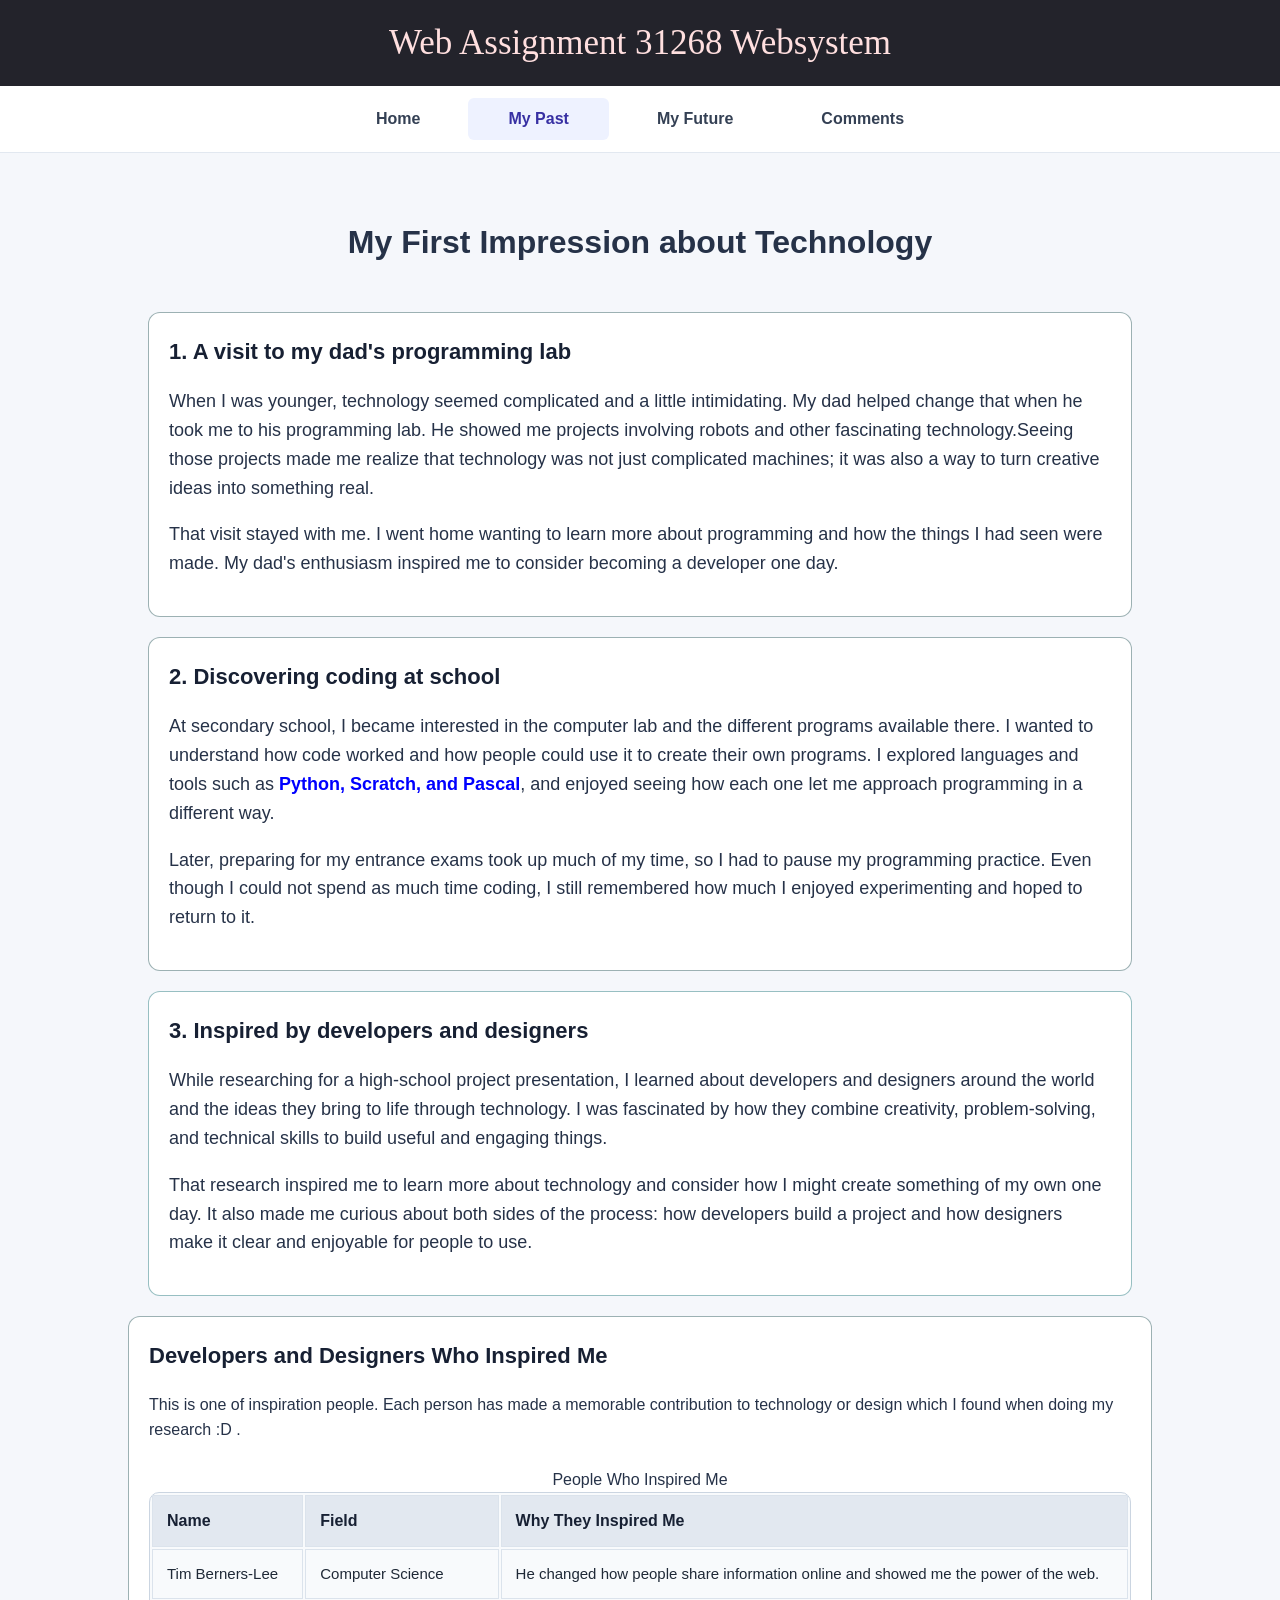
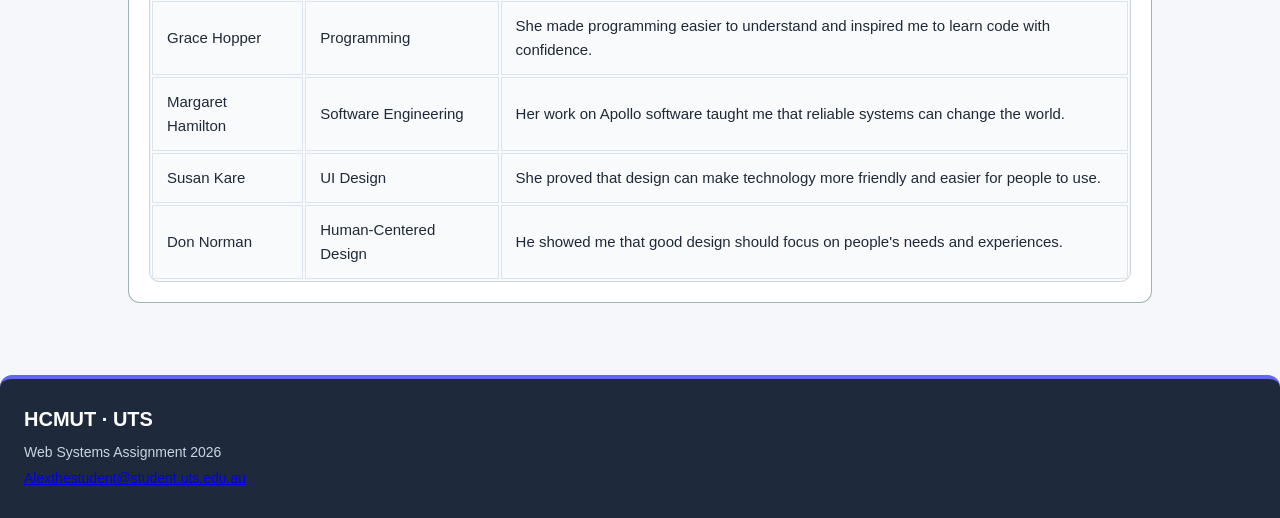
<file: past.html>
<!DOCTYPE html>
<html lang="en">

<head>
    <meta charset="UTF-8">
    <meta name="viewport" content="width=device-width, initial-scale=1.0">
    <link rel="stylesheet" href="websystems.css">
    <title>My Past</title>
</head>

<body>
    <header>Web Assignment 31268 Websystem</header>
    <nav>
        <a href="index.html">Home</a>
        <a href="past.html" class="current-page">My Past</a>
        <a href="future.html">My Future</a>
        <a href="comments.html">Comments</a>
    </nav>
    <main class="page-content past-content">
        <h1>My First Impression about Technology</h1>

        <section id="MyPast">
            <h2>1. A visit to my dad's programming lab</h2>
            <p>When I was younger, technology seemed complicated and a little intimidating. My dad helped change that
                when he took me to his programming lab. He showed me projects involving robots and other fascinating
                technology.Seeing those projects made me realize that technology was not just complicated machines;
                it was also a way to turn creative ideas into something real.</p>
            <p>That visit stayed with me. I went home wanting to learn more about programming and how the things I had
                seen were made. My dad's enthusiasm inspired me to consider becoming a developer one day.</p>
        </section>
        <section id="Experience">
            <h2>2. Discovering coding at school</h2>
            <p>At secondary school, I became interested in the computer lab and the different programs available there.
                I wanted to understand how code worked and how people could use it to create their own programs. I
                explored languages and tools such as<span> Python, Scratch, and Pascal</span>, and enjoyed seeing how each one let
                me approach programming in a different way.</p>
            <p>Later, preparing for my entrance exams took up much of my time, so I had to pause my programming
                practice. Even though I could not spend as much time coding, I still remembered how much I enjoyed
                experimenting and hoped to return to it.</p>
        </section>
        <section id="MyWebsite">
            <h2>3. Inspired by developers and designers</h2>
            <p>While researching for a high-school project presentation, I learned about developers and designers
                around the world and the ideas they bring to life through technology. I was fascinated by how they
                combine creativity, problem-solving, and technical skills to build useful and engaging things.</p>
            <p>That research inspired me to learn more about technology and consider how I might create something of
                my own one day. It also made me curious about both sides of the process: how developers build a
                project and how designers make it clear and enjoyable for people to use.</p>
        </section>
        <section id="CreatorBoard">
            <h2 id="creator-board-heading">Developers and Designers Who Inspired Me</h2>
            <p>This is one of inspiration people. Each person has made a memorable contribution to
                technology or design which I found when doing my research :D .</p>

            <table class="PeopleWhoInspiredMe">
                <caption>People Who Inspired Me</caption>
                <thead>
                    <tr>
                        <th>Name</th>
                        <th>Field</th>
                        <th>Why They Inspired Me</th>
                    </tr>
                </thead>
                <tbody>
                    <tr>
                        <td>Tim Berners-Lee</td>
                        <td>Computer Science</td>
                        <td>He changed how people share information online and showed me the power of the web.</td>
                    </tr>
                    <tr>
                        <td>Grace Hopper</td>
                        <td>Programming</td>
                        <td>She made programming easier to understand and inspired me to learn code with confidence.</td>
                    </tr>
                    <tr>
                        <td>Margaret Hamilton</td>
                        <td>Software Engineering</td>
                        <td>Her work on Apollo software taught me that reliable systems can change the world.</td>
                    </tr>
                    <tr>
                        <td>Susan Kare</td>
                        <td>UI Design</td>
                        <td>She proved that design can make technology more friendly and easier for people to use.</td>
                    </tr>
                    <tr>
                        <td>Don Norman</td>
                        <td>Human-Centered Design</td>
                        <td>He showed me that good design should focus on people's needs and experiences.</td>
                    </tr>
                </tbody>
            </table>
        </section>

    </main>
    <footer id="footer">
        <h2>HCMUT · UTS</h2>
        <p>Web Systems Assignment 2026</p>
        <p><a href="mailto:Alexthestudent@student.uts.edu.au">Alexthestudent@student.uts.edu.au</a></p>
    </footer>
</body>

</html>
</file>
<file: websystems.css>
body {
    margin: 0;
    background-color: #f5f7fb;
    color: #263248;
    font-family: Arial, Helvetica, sans-serif;
    line-height: 1.6;
}
header{
    margin: 0;
    padding: 15px;
    background-color: #23232b;
    color: #ffdfdf;
    font-size: 35px;
    text-align: center;
    font-family: 'Times New Roman', Times, serif, Helvetica, sans-serif;
}

nav {
    position: sticky;
    top: 0;
    z-index: 1000;
    display: flex;
    justify-content: center;
    align-items: center;
    flex-wrap: wrap;
    gap: 8px;
    padding: 12px 24px;
    margin: 0;
    background-color: #ffffff;
    border-bottom: 1px solid #e2e8f0;
}

nav a {
    padding: 8px 40px;
    border-radius: 6px;
    color: #344054;
    font-family: Arial, Helvetica, sans-serif;
    font-size: 16px;
    font-weight: 600;
    text-decoration: none;
    transition: background-color 160ms ease, color 160ms ease;
}

nav a:hover,
nav a:focus-visible {
    background-color: #f1f5f9;
    color: #3730a3;
}

nav a.current-page {
    color: #3730a3;
    background-color: #eef2ff;
}

h1 {
    margin: 32px 16px;
    padding: 12px 20px;
    color: #263248;
    font-size: 32px;
    text-align: center;
}

.intro-layout {
    display: flex;
    align-items: flex-start;
    gap: 40px;
    margin: 20px 0;
}

#Introduction {
    flex: 1 3 40%;
    margin: 20px;
    padding: 20px;
    background-color: #ffffff;
    font-size: 18px;
    border: 1px solid #dfe5ef;
    border-radius: 20px;
}

#image {
    flex: 10 1 35%;
    margin: 20px;
    border-radius: 20px;
    padding: 0;
}

#image img {
    width: 100%;
    height: 400px;
    margin: auto;
    border: 2px solid #ffffff;
    border-radius: 20px;
    object-fit: cover;
}


#Introduction h2 {
    color: rgb(74, 74, 150);
}

#hobbies {
    margin: 20px;
    padding: 20px;
    background-color: #ffffff;
    font-size: 18px;
    border: 1px solid #dfe5ef;
    border-radius: 20px;
}

#hobbies h2 {
    color: rgb(98, 98, 171);

    
}



.hobby-list {
    display: flex;
    align-items: center;
    gap: 24px;
    margin: 16px 0 24px;
}

.hobby-image {
    flex: 0 4 244px;
    margin: 0;
}

.hobby-image img {
    display: block;
    width: 100%;
    height: 160px;
    object-fit: cover;
    border: 2px solid #ac9898;
    border-radius: 10px;
    box-shadow: 0 4px 12px rgb(38 50 72 / 10%);
}

.hobby-list ul {
    flex: 1;
    margin: 0;
    padding-left: 24px;
}

    #image {
        width: calc(100% - 40px);
        margin: 20px;
    }

    .hobby-image {
        width: min(100%, 320px);
    }

#footer {
    box-sizing: border-box;
    width: 100%;
    margin: 32px 0 0;
    padding: 24px;
    border-top: 4px solid #6366f1;
    border-radius: 12px 12px 0 0;
    background-color: #1e293b;
    color: #cbd5e1;
}

#footer h2 {
    margin: 0 0 6px;
    color: #ffffff;
    font-size: 20px;
}

#footer p {
    margin: 4px 0;
    font-size: 14px;
}

/* My Past page */
.past-content {
    width: 80%;
    margin: 0 auto;
    padding: 20px;
}

span{
    color: blue;
    font-weight: bold;
}
#MyPast,
#Experience {
    margin: 20px;
    padding: 20px;
    border: 1px solid rgba(155, 176, 178, 0.986);
    border-radius: 12px;
    background-color: #ffffff;
    font-family: Arial, sans-serif;
    font-size: 18px;
}

#MyPast h2,
#Experience h2,
#MyWebsite h2 {
    margin-top: 1px;
    color: #172033;
    font-size: 22px;
}

#MyWebsite {
    margin: 20px;
    padding: 20px;
    border: 1px solid rgba(150, 190, 194, 0.986);
    border-radius: 12px;
    background-color: #ffffff;
    font-family: Arial, sans-serif;
    font-size: 18px;
}

#CreatorBoard {
    margin: 20px 0;
    padding: 20px;
    border: 1px solid rgba(155, 176, 178, 0.986);
    border-radius: 12px;
    background-color: #ffffff;
    font-family: Arial, sans-serif;
}

#CreatorBoard h2 {
    margin-top: 1px;
    color: #172033;
    font-size: 22px;
}

.creator-card {
    padding: 16px;
    border: 1px solid #e2e8f0;
    border-radius: 10px;
    background-color: #f8fafc;
    line-height: 1.6;
}

.creator-card h3 {
    margin: 0 0 6px;
    color: #172033;
    font-size: 18px;
}

.creator-card p {
    margin: 0 0 10px;
    color: #3730a3;
    font-size: 14px;
    font-weight: bold;
}

.PeopleWhoInspiredMe {
    width: 100%;
    margin-top: 24px;
    overflow: hidden;
    border: 1px solid #cbd5e1;
    border-radius: 10px;
    background-color: #f8fafc;
}

.PeopleWhoInspiredMe th {
    padding: 12px 14px;
    border: 1px solid #dbe3ec;
    background-color: #e2e8f0;
    color: #172033;
    font-size: 16px;
    text-align: left;
}

.PeopleWhoInspiredMe td {
    padding: 12px 14px;
    border: 1px solid #dbe3ec;
    color: #1f2937;
    font-size: 15px;
    text-align: left;
}

/* My Future page */


.future-intro {
    align-items: stretch;
}

#Dream,
#MyFuture {
    margin: 20px;
    padding: 20px;
    border: 1px solid #dfe5ef;
    border-radius: 20px;
    background-color: #ffffff;
    font-size: 18px;
}

#Dream {
    flex: 1 1 0;
    min-width: 0;
}

#Dream h2,
#MyFuture h2,
#Dream h3 {
    margin-top: 0;
    color: #3730a3;
    font-family: Arial, sans-serif;
}

#Dream h2 {
    font-size: 24px;
}

#MyFuture h2 {
    font-size: 24px;
}

#Dream h3 {
    margin-bottom: 8px;
    font-size: 20px;
}

#Dream p,
#MyFuture p {
    margin: 10px 0;
    font-family: Arial, sans-serif;
    font-size: 18px;
}

.image-future {
    box-sizing: border-box;
    width: 35%;
    margin: 25px auto;
    border: 1px solid #dfe5ef;
    border-radius: 12px;
    background-color: #ffffff;
}

.image-future img {
    display: block;
    width: 100%;
    height: auto;
    margin: 0 auto;
    object-fit: contain;
}

.image-future p {
    margin: 0;
    padding: 12px 16px;
    color: #526078;
    font-size: 14px;
    text-align: center;
}



.future-concept p {
    margin: 0;
    padding: 12px 16px;
    color: #526078;
    font-size: 14px;
    text-align: center;
}

#MyFuture {
    margin-top: 20px;
}

.future-gallery {
    display: flex;
    flex-wrap: wrap;
    gap: 20px;
    margin-top: 28px;
}

.future-gallery figure {
    flex: 1 1 280px;
    margin: 0;
    overflow: hidden;
    border: 1px solid #dfe5ef;
    border-radius: 12px;
    background-color: #ffffff;
}

.future-gallery img {
    display: block;
    width: 100%;
    height: 220px;
    object-fit: cover;
}

.future-gallery figcaption {
    padding: 12px 16px;
    color: #526078;
    font-size: 14px;
    text-align: center;
}



    #Dream,
    #MyFuture,
    .future-concept {
        margin: 12px 0;
    }

    .future-concept img {
        max-height: 280px;
    }


/* Comments page */
.comments-content {
    margin: 0;
    padding: 16px;
}

.comments-content h1 {
    margin: 20px;
    padding: 0;
    text-align: left;
}

.comments-intro {
    margin: 12px;
    text-align: left;
}

.comment-card {
    margin: 10px;
    padding: 0;
}

.comment-card h2 {
    margin: 4px;
    color: #3730a3;
    font-size: 21px;
}

.comment-card p {
    margin: 6px;
}

.comment-card ul {
    margin: 8px;
    padding-left: 24px;
}

.comment-card li {
    margin: 2px;
}

.table-wrap {
    overflow-x: auto;
}

.selector-table {
    width: 100%;
    border-collapse: collapse;
    background-color: #ffffff;
}

.selector-table th,
.selector-table td {
    padding: 10px 12px;
    border: 1px solid #dbe3ec;
    text-align: left;
    vertical-align: top;
}

.selector-table th {
    background-color: #e2e8f0;
    color: #172033;
}

.selector-table code {
    overflow-wrap: anywhere;
}

.comment-card a {
    color: #3730a3;
}

.comment-card a:focus-visible {
    outline: 2px solid #3730a3;
    outline-offset: 3px;
}

/* Simple, readable layout for the Comments page */
.comments-content {
    box-sizing: border-box;
    width: min(100%, 1120px);
    margin: 0 auto;
    padding: 20px 24px 36px;
}

.comments-content > h1 {
    margin: 12px 0;
    padding: 16px 20px;
    border-left: 5px solid #6366f1;
    border-radius: 8px;
    background-color: #eef2ff;
    text-align: left;
}

.comments-intro {
    margin: 12px 0 20px;
    padding: 14px 18px;
    border: 1px solid #dfe5ef;
    border-radius: 8px;
    background-color: #ffffff;
    font-size: 17px;
}

.comments-index {
    margin: 16px 0 24px;
    padding: 12px 18px;
    border: 1px solid #dfe5ef;
    border-radius: 8px;
    background-color: #ffffff;
}

.comments-index p {
    margin: 0 0 8px;
    color: #172033;
}

.comments-index ul {
    display: flex;
    flex-wrap: wrap;
    gap: 8px 18px;
    margin: 0;
    padding-left: 20px;
}

.comments-index li {
    margin: 0;
}

.comment-card {
    margin: 18px 0;
    padding: 20px 24px;
    border: 1px solid #dfe5ef;
    border-radius: 12px;
    background-color: #ffffff;
    box-shadow: 0 3px 12px rgb(38 50 72 / 6%);
}

.comment-card h2 {
    margin: 0 0 16px;
    padding-bottom: 8px;
    border-bottom: 2px solid #e0e7ff;
    font-size: 22px;
}

.comment-card h3 {
    margin: 24px 0 8px;
    color: #263248;
    font-size: 18px;
}

.comment-card p {
    margin: 8px 0 12px;
}

.comment-card ul {
    margin: 8px 0 16px;
    padding-left: 26px;
}

.comment-card li {
    margin: 5px 0;
}

.comment-card .table-wrap {
    margin: 16px 0;
    border-radius: 8px;
}

.comment-card .selector-table {
    min-width: 680px;
}

.comment-card .selector-table th {
    background-color: #eef2ff;
    color: #263248;
}

.comment-card .selector-table tbody tr:nth-child(even) {
    background-color: #f8fafc;
}

.comment-card .selector-table td:first-child {
    width: 34%;
}

.comment-card code {
    padding: 1px 4px;
    border-radius: 4px;
    background-color: #f1f5f9;
    color: #3730a3;
    overflow-wrap: anywhere;
}
</file>
